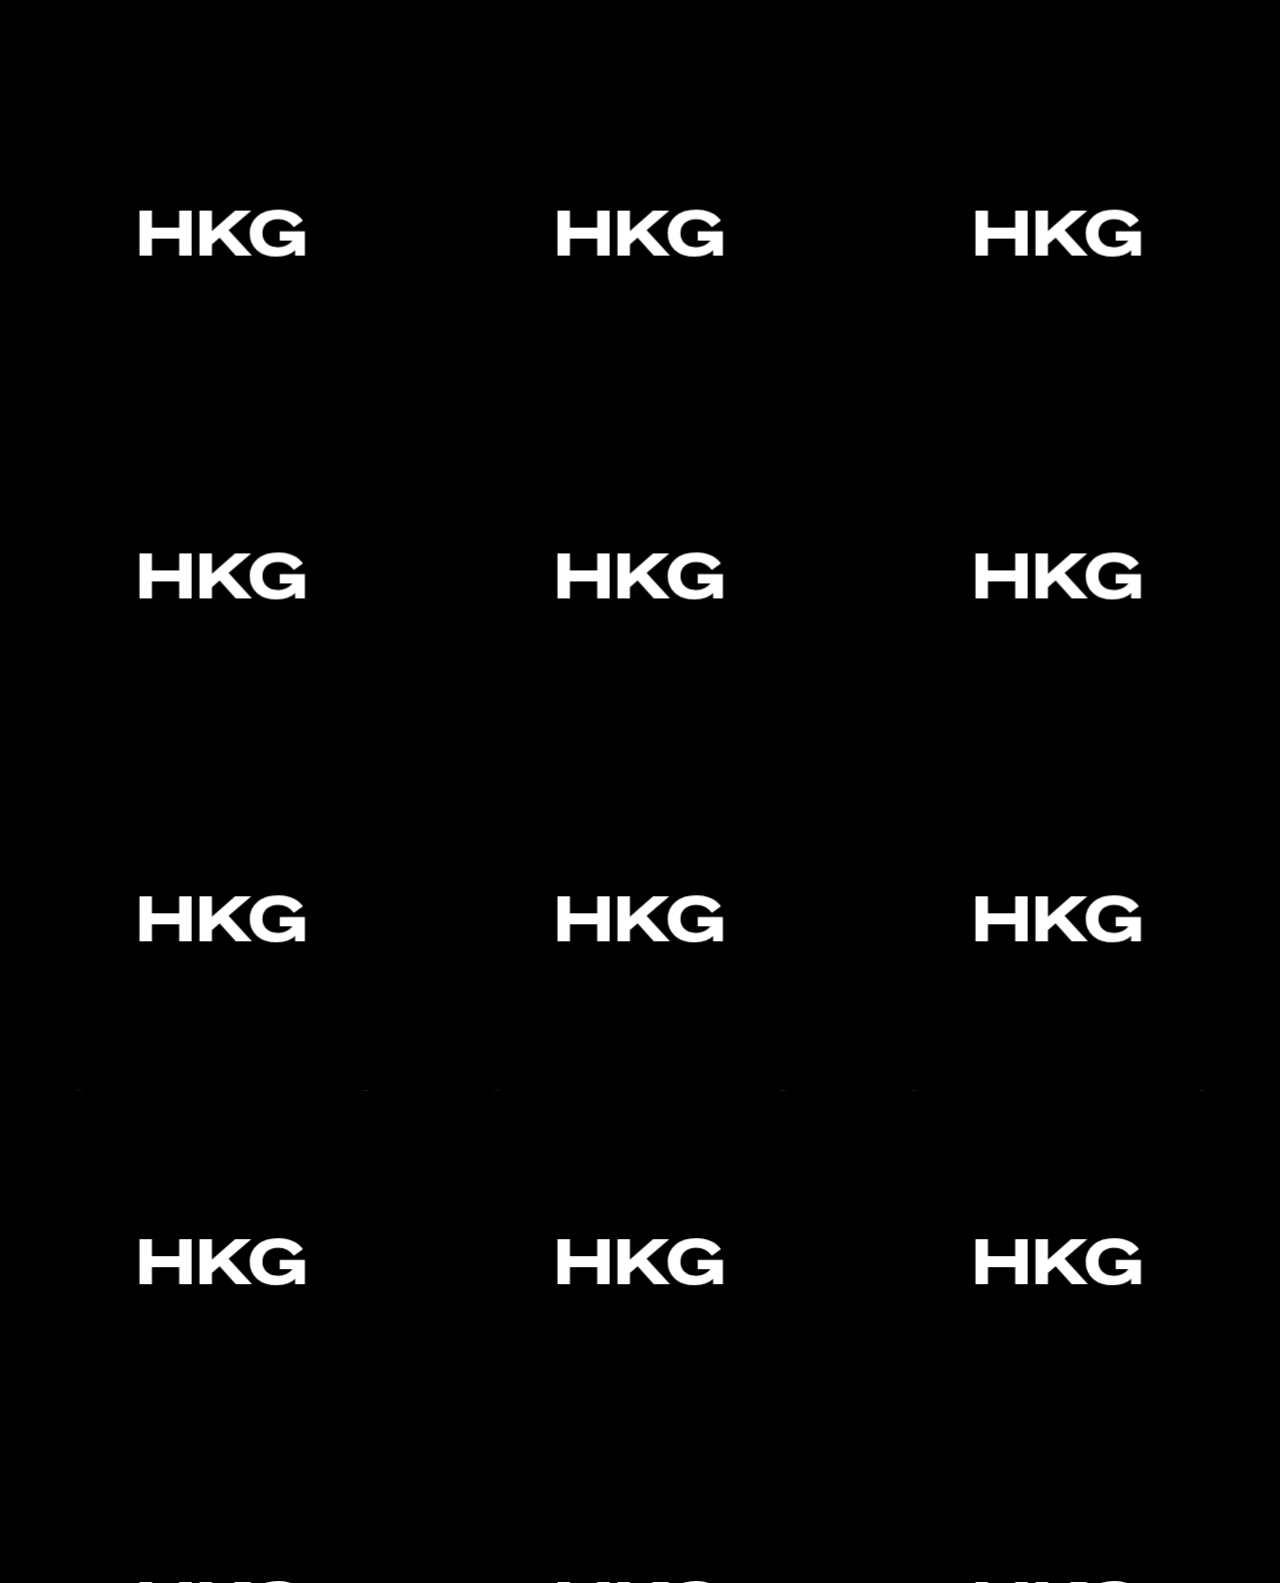
<file: leftrotate.html>
<!DOCTYPE HTML>

<html>

<head>
    <meta http-equiv="Content-Type" content="text/html; charset=UTF-8" />
    <script src="rotate.js"></script>
     <link href="style2.css" rel="stylesheet">
    
</head>

<body>
    <section class="container">
            <div class="scene">
                    <div class="cube" style="z-index:4;">
                      <div class="side back">MA</div>
                      <div class="side right">VISCOM</div>
                      <div class="side left">Basel</div>
                      <div class="side front">HKG</div>
                    </div>
                    <div class="cube" style="z-index:3;">
                            <div class="side back">MA</div>
                      <div class="side right">VISCOM</div>
                      <div class="side left">Basel</div>
                      <div class="side front">HKG</div>
                          </div>
                          <div class="cube" style="z-index:2;">
                                <div class="side back">MA</div>
                      <div class="side right">VISCOM</div>
                      <div class="side left">Basel</div>
                      <div class="side front">HKG</div>
                              </div>
                              <div class="cube" style="z-index:1;">
                                    <div class="side back">MA</div>
                      <div class="side right">VISCOM</div>
                      <div class="side left">Basel</div>
                      <div class="side front">HKG</div>
                                  </div>
                                  <div class="cube" style="z-index:0;">
                                        <div class="side back">MA</div>
                      <div class="side right">VISCOM</div>
                      <div class="side left">Basel</div>
                      <div class="side front">HKG</div>
                                      </div>


                  </div>
                  <div class="scene">
                        <div class="cube" style="z-index:4;">
                          <div class="side back">MA</div>
                          <div class="side right">VISCOM</div>
                          <div class="side left">Basel</div>
                          <div class="side front">HKG</div>
                        </div>
                        <div class="cube" style="z-index:3;">
                                <div class="side back">MA</div>
                          <div class="side right">VISCOM</div>
                          <div class="side left">Basel</div>
                          <div class="side front">HKG</div>
                              </div>
                              <div class="cube" style="z-index:2;">
                                    <div class="side back">MA</div>
                          <div class="side right">VISCOM</div>
                          <div class="side left">Basel</div>
                          <div class="side front">HKG</div>
                                  </div>
                                  <div class="cube" style="z-index:1;">
                                        <div class="side back">MA</div>
                          <div class="side right">VISCOM</div>
                          <div class="side left">Basel</div>
                          <div class="side front">HKG</div>
                                      </div>
                                      <div class="cube" style="z-index:0;">
                                            <div class="side back">MA</div>
                          <div class="side right">VISCOM</div>
                          <div class="side left">Basel</div>
                          <div class="side front">HKG</div>
                                          </div>
    
    
                      </div>

                      <div class="scene">
                            <div class="cube" style="z-index:4;">
                              <div class="side back">MA</div>
                              <div class="side right">VISCOM</div>
                              <div class="side left">Basel</div>
                              <div class="side front">HKG</div>
                            </div>
                            <div class="cube" style="z-index:3;">
                                    <div class="side back">MA</div>
                              <div class="side right">VISCOM</div>
                              <div class="side left">Basel</div>
                              <div class="side front">HKG</div>
                                  </div>
                                  <div class="cube" style="z-index:2;">
                                        <div class="side back">MA</div>
                              <div class="side right">VISCOM</div>
                              <div class="side left">Basel</div>
                              <div class="side front">HKG</div>
                                      </div>
                                      <div class="cube" style="z-index:1;">
                                            <div class="side back">MA</div>
                              <div class="side right">VISCOM</div>
                              <div class="side left">Basel</div>
                              <div class="side front">HKG</div>
                                          </div>
                                          <div class="cube" style="z-index:0;">
                                                <div class="side back">MA</div>
                              <div class="side right">VISCOM</div>
                              <div class="side left">Basel</div>
                              <div class="side front">HKG</div>
                                              </div>
        
        
                          </div>
                          
                          
                  
                                                                  
                                                                              

    </section>
      


</body>

<footer>
    <!-- <p>Copyright 2019 Alain Christopher Brusch</p> -->
</footer>

</html>
</file>
<file: style2.css>
@font-face {
    font-family: Dinamit Bold;
    src: url(dinamit_bold.ttf);
}
@font-face {
    font-family: Gt Cinetype Mono;
    src: url(gt-cinetype-mono.otf);
}

body{
 background-color:black;  
 font-family: Dinamit Bold;
 font-size: 55px; 
}

.container {
   
    height: 100vh;
    margin: 5px;
    display: grid;
    grid-template-columns: 1fr 1fr 1fr;
    grid-template-rows: 1fr 1fr 1fr;
  }

.scene {
    
    width: 300px;
    height: 300px;
    margin: 75px auto 0;
    perspective: 1200px;
  }
  
  .cube {
    position: relative;
    width: 300px;
    height: 300px;
    transform-style: preserve-3d;
    animation: example 10.5s linear infinite;
  }
  
  
  .side {
    position: absolute;
    width: 300px;
    height: 300px;
    box-sizing: border-box;
    /* border: 2px dotted white; */
    background-color: black;
    padding: 120px 0;
    color: #fff;
    text-transform: uppercase;
    text-align: center;
  }
  
  .back {
    transform: translateZ(-150px) rotateY(180deg);
  }
  .right {
    transform: translateX(-150px) rotateY(90deg) rotateY(180deg);
  }
  .left {
    transform: translateX(150px) rotateY(90deg); 
  }
  .front {
    transform: translateZ(150px) ;
  }
  
  
  @keyframes example {
    100% { transform: rotateY(-360deg); }
  }
</file>
